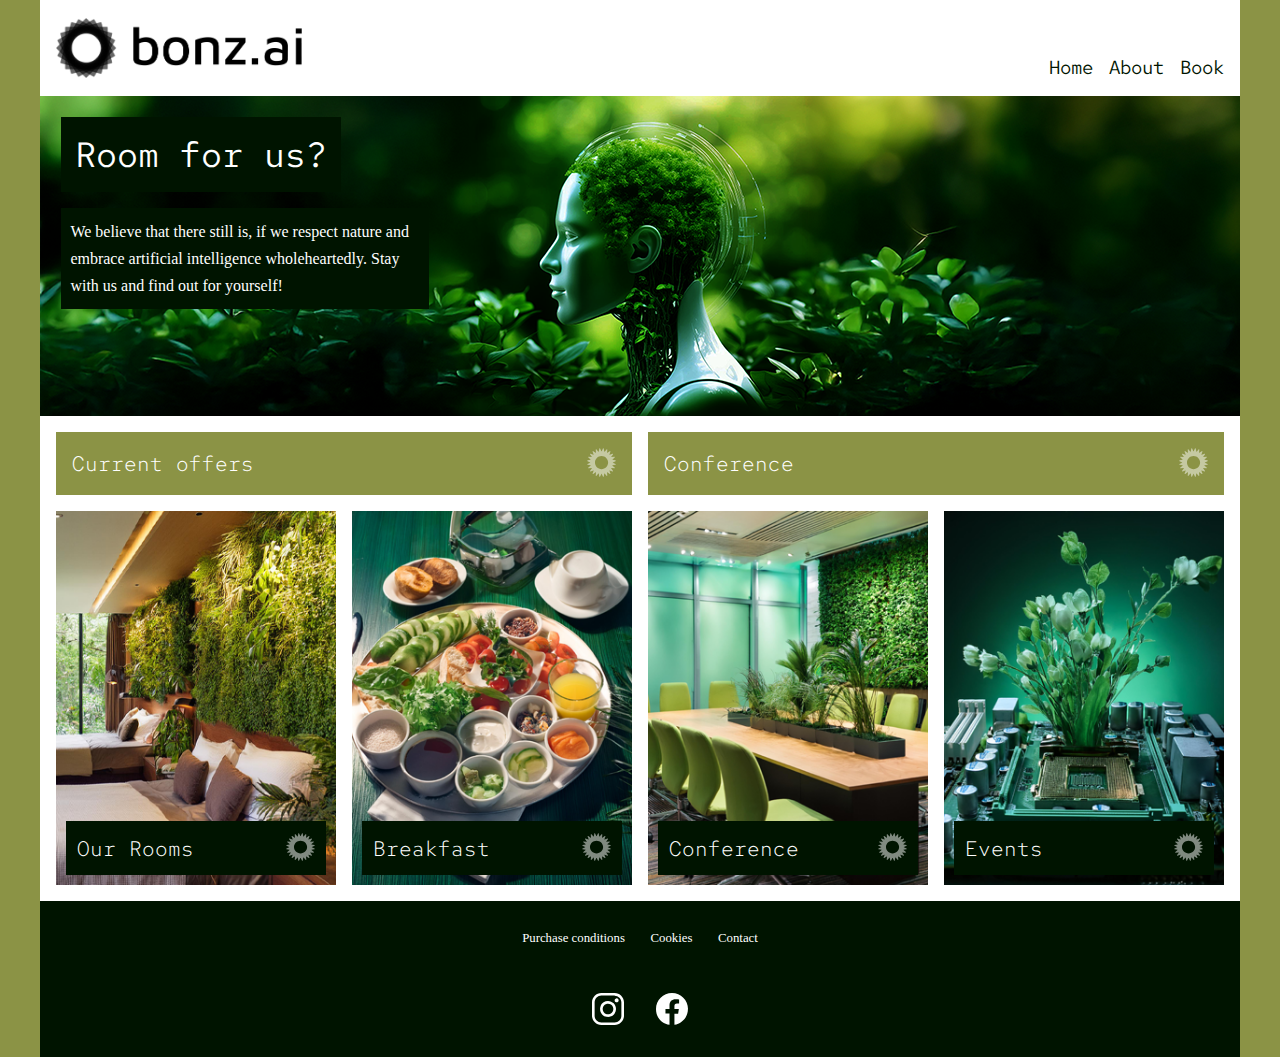
<file: index.html>
<!DOCTYPE html>
<html lang="en">
<head>
    <meta charset="UTF-8">
    <meta name="viewport" content="width=device-width, initial-scale=1.0">
    <link rel="preconnect" href="https://fonts.googleapis.com">
    <link rel="preconnect" href="https://fonts.gstatic.com" crossorigin>
    <link href="https://fonts.googleapis.com/css2?family=Londrina+Solid:wght@100;300;400;900&family=Raleway:ital,wght@0,100..900;1,100..900&family=Red+Hat+Mono:ital,wght@0,300..700;1,300..700&display=swap" rel="stylesheet">
    <link rel="stylesheet" href="style.css">
    <title>bonz.ai</title>
</head>

<body>
    
    <header class="header">
        <img src="assets/bonzLogo.png" alt="Bonzo.ai logo" class="header__logo">
        <nav class="header__nav">
            <ul class="header__list">
                <li class="header__item"><a href="index.html" class="header__link">Home</a></li>
                <li class="header__item"><a href="about.html" class="header__link">About</a></li>
                <li class="header__item"><a href="booking.html" class="header__link">Book</a></li>
            </ul>
        </nav>
    </header>
    
    <section class="banner">
        <img src="assets/mastermindwhole.png" alt="Abstract banner image" class="banner__image">
        <h1 class="banner__heading">Room for us?</h1>
        <p class="banner__text">We believe that there still is, if we respect nature and embrace artificial intelligence wholeheartedly. Stay with us and find out for yourself!</p>
    </section>
  
    <main class="main">

        <a href="booking.html" class="main__offer" >
            <p class="main__linktext">Current offers</p>
            <img src="assets/spin.svg" alt="logo element" class="main__wheelsymbol">
        </a>
        
        <a href="about.html" class="main__offer" >
            <p class="main__linktext">Conference</p>
            <img src="assets/spin.svg" alt="logo element" class="main__wheelsymbol">
        </a>
        
        <a href="booking.html" class="main__card">              
            <img src="assets/room.png" alt="Our rooms" class="main__img">
            <div class="main__overlay">
                <p class="main__linktext">Our Rooms</p>
                <img src="assets/spin.svg" alt="logo element" class="main__wheelsymbol">
            </div>
        </a>
        
        <a href="about.html" class="main__card">              
            <img src="assets/breakfast.png" alt="Our rooms" class="main__img">
            <div class="main__overlay">
                <p class="main__linktext">Breakfast</p>
                <img src="assets/spin.svg" alt="logo element" class="main__wheelsymbol">
            </div>
        </a>
        
        <a href="about.html" class="main__card">              
            <img src="assets/conference.png" alt="Our rooms" class="main__img">
            <div class="main__overlay">
                <p class="main__linktext">Conference</p>
                <img src="assets/spin.svg" alt="logo element" class="main__wheelsymbol">
            </div>
        </a>
        
        <a href="about.html" class="main__card">              
            <img src="assets/motherboard.png" alt="Our rooms" class="main__img">
            <div class="main__overlay">
                <p class="main__linktext">Events</p>
                <img src="assets/spin.svg" alt="logo element" class="main__wheelsymbol">
            </div>
        </a>
    
    </main>
    
    <footer class="footer">
        <div class="footer__links">  
            <p class="footer__link">Purchase conditions</p>
            <p class="footer__link">Cookies</p>
            <p class="footer__link">Contact</p>
        </div>
        <div class="footer__symbolscontainer">
            <img src="assets/instagram.svg" alt="instagram logo" class="footer__symbol">
            <img src="assets/facebook.svg" alt="facebook logo" class="footer__symbol">
        </div>    
    </footer>

</body>
</html>
</file>
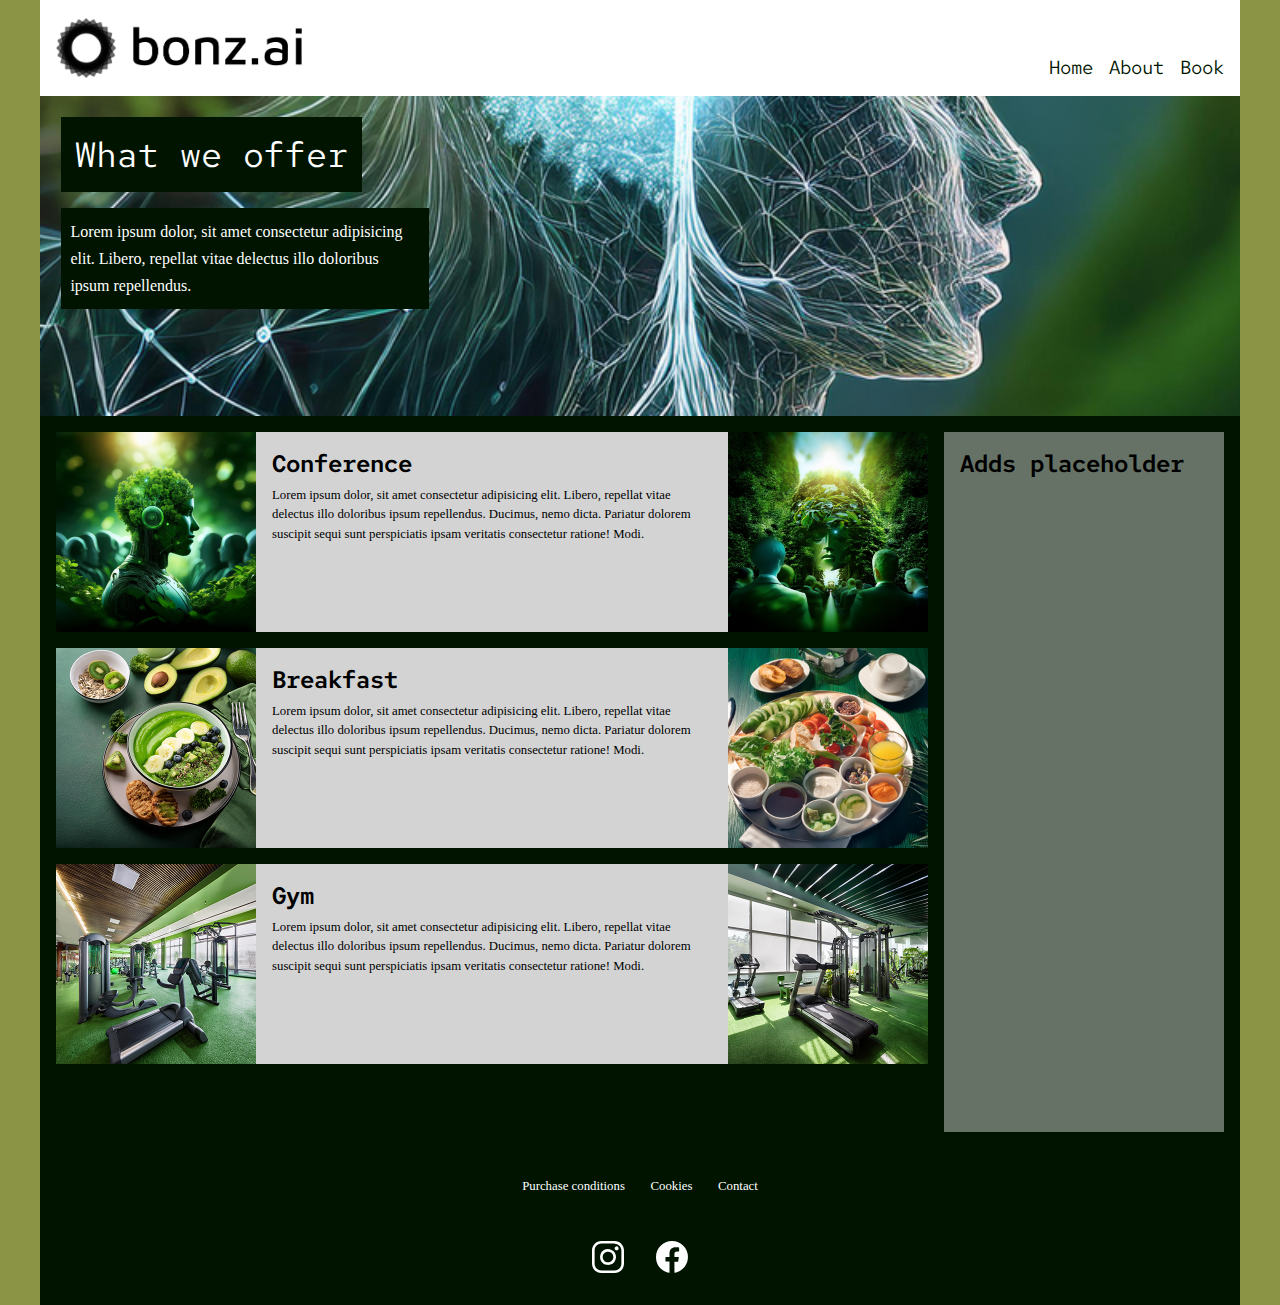
<file: about.html>
<!DOCTYPE html>
<html lang="en">
<head>
    <meta charset="UTF-8">
    <meta name="viewport" content="width=device-width, initial-scale=1.0">
    <link rel="preconnect" href="https://fonts.googleapis.com">
    <link rel="preconnect" href="https://fonts.gstatic.com" crossorigin>
    <link href="https://fonts.googleapis.com/css2?family=Londrina+Solid:wght@100;300;400;900&family=Raleway:ital,wght@0,100..900;1,100..900&family=Red+Hat+Mono:ital,wght@0,300..700;1,300..700&display=swap" rel="stylesheet">
    <link rel="stylesheet" href="style.css">
    <title>about</title>
</head>
<body>
    
    <header class="header">
        <img src="assets/bonzLogo.png" alt="Bonzo.ai logo" class="header__logo">
        <nav class="header__nav">
            <ul class="header__list">
                <li class="header__item"><a href="index.html" class="header__link">Home</a></li>
                <li class="header__item"><a href="about.html" class="header__link">About</a></li>
                <li class="header__item"><a href="booking.html" class="header__link">Book</a></li>
            </ul>
        </nav>
    </header>
    
    <section class="banner">
        <img src="assets/nodesandnature.png" alt="Abstract banner image" class="banner__image">
        <h1 class="banner__heading">What we offer</h1>
        <p class="banner__text">Lorem ipsum dolor, sit amet consectetur adipisicing elit. Libero, repellat vitae delectus illo doloribus ipsum repellendus. </p>
    </section>
    
    
    <section class="about">
       
        <article class="about__article">
            <img src="assets/conference1.png" alt="Room 1" class="about__image">
            <div class="about__infotext">    
                <h2 class="about__h2">Conference</h2>   
                <p class="about__p">Lorem ipsum dolor, sit amet consectetur adipisicing elit. Libero, repellat vitae delectus illo doloribus ipsum repellendus. Ducimus, nemo dicta. Pariatur dolorem suscipit sequi sunt perspiciatis ipsam veritatis consectetur ratione! Modi.</p>
            </div>
            <img src="assets/conference2.png" alt="Room 1" class="about__image about__imagevivibilitytoggle">     
        </article>

        <aside class="about__aside">
            <h2 class="about__h2">Adds placeholder</h2>
        </aside>
        
        <article class="about__article">
            <img src="assets/breakfast1.png" alt="Room 1" class="about__image">
            <div class="about__infotext">    
                <h2 class="about__h2">Breakfast</h2>   
                <p class="about__p">Lorem ipsum dolor, sit amet consectetur adipisicing elit. Libero, repellat vitae delectus illo doloribus ipsum repellendus. Ducimus, nemo dicta. Pariatur dolorem suscipit sequi sunt perspiciatis ipsam veritatis consectetur ratione! Modi.</p>    
            </div>
            <img src="assets/breakfast2.png" alt="Room 1" class="about__image about__imagevivibilitytoggle">   
        </article> 
        
        <article class="about__article">
            <img src="assets/gym1.png" alt="Room 1" class="about__image">
            <div class="about__infotext">    
                <h2 class="about__h2">Gym</h2>   
                <p class="about__p">Lorem ipsum dolor, sit amet consectetur adipisicing elit. Libero, repellat vitae delectus illo doloribus ipsum repellendus. Ducimus, nemo dicta. Pariatur dolorem suscipit sequi sunt perspiciatis ipsam veritatis consectetur ratione! Modi.</p>    
            </div>    
            <img src="assets/gym2.png" alt="Room 1" class="about__image about__imagevivibilitytoggle">   
        </article>
           
    </section>

    <footer class="footer">
        <div class="footer__links">  
            <p class="footer__link">Purchase conditions</p>
            <p class="footer__link">Cookies</p>
            <p class="footer__link">Contact</p>
        </div>
        <div class="footer__symbolscontainer">
            <img src="assets/instagram.svg" alt="instagram logo" class="footer__symbol">
            <img src="assets/facebook.svg" alt="facebook logo" class="footer__symbol">
        </div>    
    </footer>

</body>
</html>
</file>
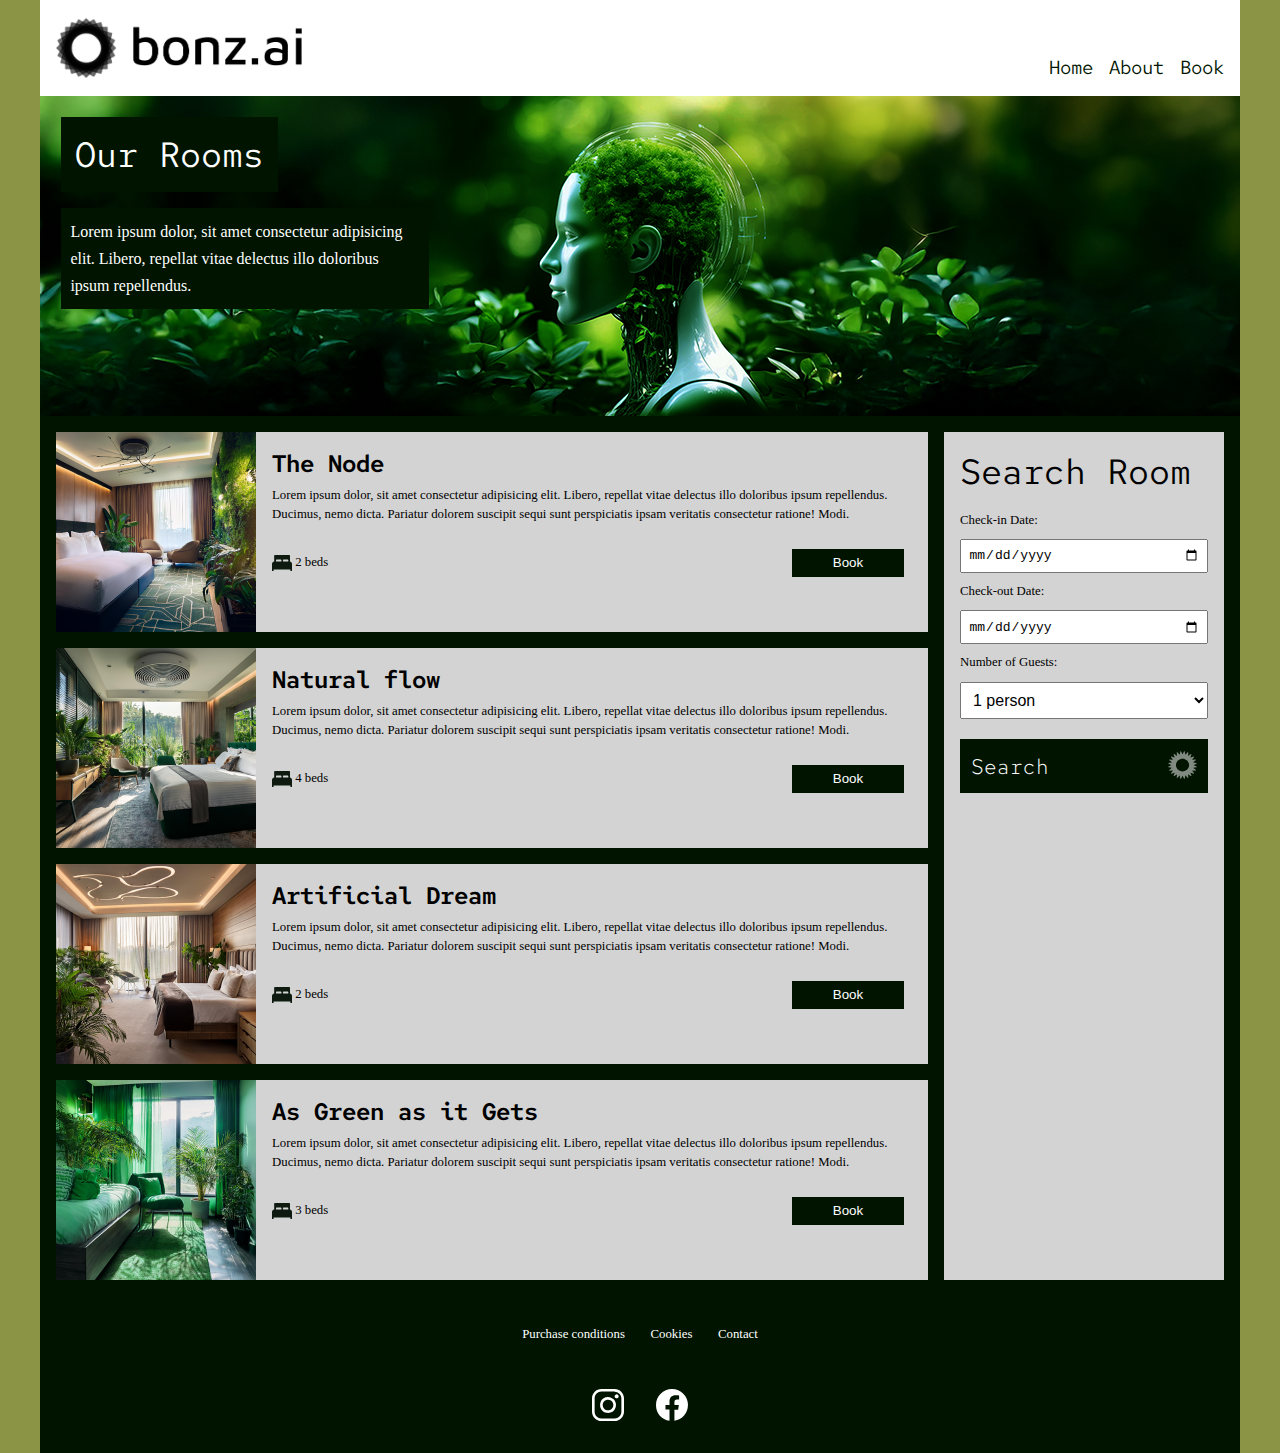
<file: booking.html>
<!DOCTYPE html>
<html lang="en">
<head>
    <meta charset="UTF-8">
    <meta name="viewport" content="width=device-width, initial-scale=1.0">
    <link rel="preconnect" href="https://fonts.googleapis.com">
    <link rel="preconnect" href="https://fonts.gstatic.com" crossorigin>
    <link href="https://fonts.googleapis.com/css2?family=Londrina+Solid:wght@100;300;400;900&family=Raleway:ital,wght@0,100..900;1,100..900&family=Red+Hat+Mono:ital,wght@0,300..700;1,300..700&display=swap" rel="stylesheet">
    <link rel="stylesheet" href="style.css">
    <title>Book</title>
</head>
<body>
    
    <header class="header">
        <img src="assets/bonzLogo.png" alt="Bonzo.ai logo" class="header__logo">
        <nav class="header__nav">
            <ul class="header__list">
                <li class="header__item"><a href="index.html" class="header__link">Home</a></li>
                <li class="header__item"><a href="about.html" class="header__link">About</a></li>
                <li class="header__item"><a href="booking.html" class="header__link">Book</a></li>
            </ul>
        </nav>
    </header>
    
    <section class="banner">
        <img src="assets/mastermindwhole.png" alt="Abstract banner image" class="banner__image">
        <h1 class="banner__heading">Our Rooms</h1>
        <p class="banner__text">Lorem ipsum dolor, sit amet consectetur adipisicing elit. Libero, repellat vitae delectus illo doloribus ipsum repellendus. </p>
    </section>
    
    <section class="about">
        
        <section class="booking booking--mobile">  
            <h1 class="booking__heading">Search Room</h1>
                <form action="searchresult.html" method="get" class="booking__form">
                    <label for="checkin" class="booking__label">Check-in Date:</label>
                    <input type="date" id="checkin" name="checkin" class="booking__input" required>
        
                    <label for="checkout" class="booking__label">Check-out Date:</label>
                    <input type="date" id="checkout" name="checkout" class="booking__input" required>
        
                    <label for="guests" class="booking__label">Number of Guests:</label>
                    <select id="guests" name="guests" class="booking__select" required>
                        <option value="1">1 person</option>
                        <option value="2">2 persons</option>
                        <option value="3">3 persons</option>
                        <option value="4">4 persons</option>
                    </select>
                    <a href="search.html" class="booking__searchbutton">
                        <p class="booking__linktext">Search</p>
                        <img src="assets/spin.svg" alt="logo element" class="booking__wheelsymbol">
                    </a>
                </form>         
        </section>
       
        <article class="about__article">
            <img src="assets/room1.png" alt="Room 1" class="about__image">
            <div class="about__infotext">    
                <h2 class="about__h2">The Node</h2>   
                <p class="about__p">Lorem ipsum dolor, sit amet consectetur adipisicing elit. Libero, repellat vitae delectus illo doloribus ipsum repellendus. Ducimus, nemo dicta. Pariatur dolorem suscipit sequi sunt perspiciatis ipsam veritatis consectetur ratione! Modi.</p>    
                <div class="about__bookrow">    
                    <div class="about__beds">
                        <img src="assets/bed.svg" alt="bed icon" class="about__bedicon">
                        <p class="about__p">2 beds</p>
                    </div>
                    <div class="about__book">    
                        <button class="about__bookbutton">Book</button>
                    </div>    
                </div>    
            </div>           
        </article>
        
        <section class="booking booking--desktop">  
            <h1 class="booking__heading">Search Room</h1>
                <form action="searchresult.html" method="get" class="booking__form">
                    <label for="checkin" class="booking__label">Check-in Date:</label>
                    <input type="date" id="checkin" name="checkin" class="booking__input" required>
        
                    <label for="checkout" class="booking__label">Check-out Date:</label>
                    <input type="date" id="checkout" name="checkout" class="booking__input" required>
        
                    <label for="guests" class="booking__label">Number of Guests:</label>
                    <select id="guests" name="guests" class="booking__select" required>
                        <option value="1">1 person</option>
                        <option value="2">2 persons</option>
                        <option value="3">3 persons</option>
                        <option value="4">4 persons</option>
                    </select>
                    <a href="search.html" class="booking__searchbutton">
                        <p class="booking__linktext">Search</p>
                        <img src="assets/spin.svg" alt="logo element" class="booking__wheelsymbol">
                    </a>
                </form>         
        </section>

        <article class="about__article">
            <img src="assets/room2.png" alt="Room 1" class="about__image">
            <div class="about__infotext">    
                <h2 class="about__h2">Natural flow</h2>   
                <p class="about__p">Lorem ipsum dolor, sit amet consectetur adipisicing elit. Libero, repellat vitae delectus illo doloribus ipsum repellendus. Ducimus, nemo dicta. Pariatur dolorem suscipit sequi sunt perspiciatis ipsam veritatis consectetur ratione! Modi.</p>    
                <div class="about__bookrow">    
                    <div class="about__beds">
                        <img src="assets/bed.svg" alt="bed icon" class="about__bedicon">
                        <p class="about__p">4 beds</p>
                    </div>
                    <div class="about__book">    
                        <button class="about__bookbutton">Book</button>
                    </div>    
                </div>    
            </div>   
        </article>

        <article class="about__article">
            <img src="assets/room3.png" alt="Room 1" class="about__image">
            <div class="about__infotext">    
                <h2 class="about__h2">Artificial Dream</h2>   
                <p class="about__p">Lorem ipsum dolor, sit amet consectetur adipisicing elit. Libero, repellat vitae delectus illo doloribus ipsum repellendus. Ducimus, nemo dicta. Pariatur dolorem suscipit sequi sunt perspiciatis ipsam veritatis consectetur ratione! Modi.</p>    
                <div class="about__bookrow">    
                    <div class="about__beds">
                        <img src="assets/bed.svg" alt="bed icon" class="about__bedicon">
                        <p class="about__p">2 beds</p>
                    </div>
                    <div class="about__book">    
                        <button class="about__bookbutton">Book</button>
                    </div>    
                </div>    
            </div>
        </article>

        <article class="about__article">
            <img src="assets/room4.png" alt="Room 1" class="about__image">
            <div class="about__infotext">    
                <h2 class="about__h2">As Green as it Gets</h2>   
                <p class="about__p">Lorem ipsum dolor, sit amet consectetur adipisicing elit. Libero, repellat vitae delectus illo doloribus ipsum repellendus. Ducimus, nemo dicta. Pariatur dolorem suscipit sequi sunt perspiciatis ipsam veritatis consectetur ratione! Modi.</p>    
                <div class="about__bookrow">    
                    <div class="about__beds">
                        <img src="assets/bed.svg" alt="bed icon" class="about__bedicon">
                        <p class="about__p">3 beds</p>
                    </div>
                    <div class="about__book">    
                        <button class="about__bookbutton">Book</button>
                    </div>   
                </div>    
            </div>
        </article>   
    
    </section>
    
    <footer class="footer">
        <div class="footer__links">  
            <p class="footer__link">Purchase conditions</p>
            <p class="footer__link">Cookies</p>
            <p class="footer__link">Contact</p>
        </div>
        <div class="footer__symbolscontainer">
            <img src="assets/instagram.svg" alt="instagram logo" class="footer__symbol">
            <img src="assets/facebook.svg" alt="facebook logo" class="footer__symbol">
        </div>    
    </footer>

</body>
</html>
</file>
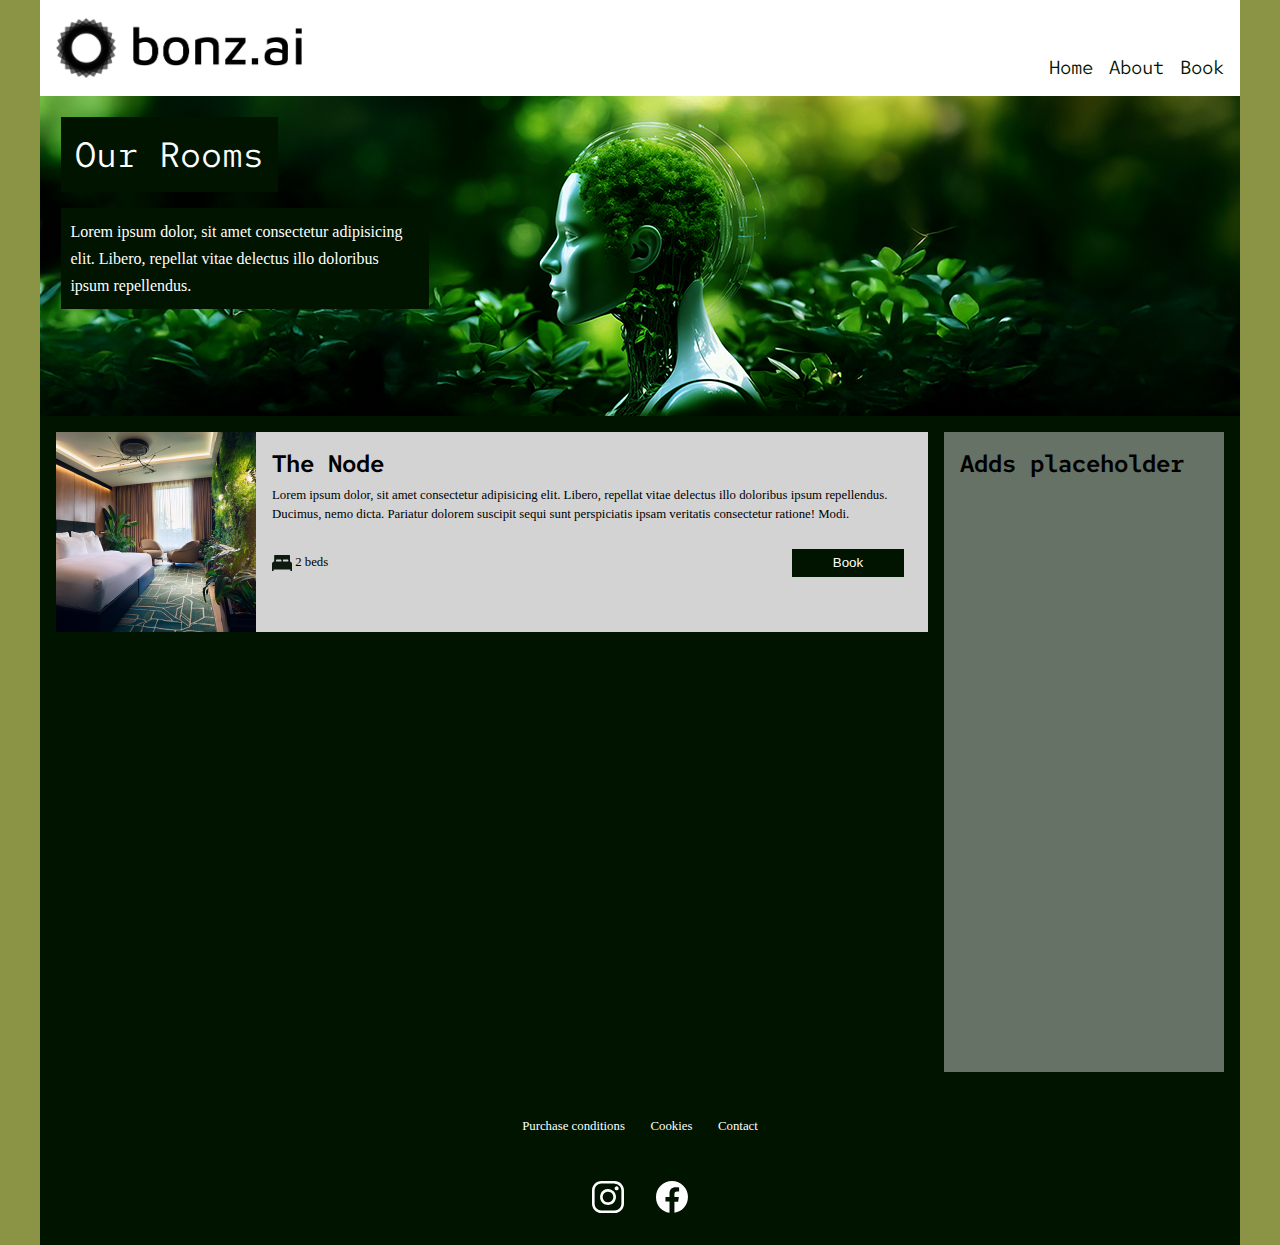
<file: search.html>
<!DOCTYPE html>
<html lang="en">
<head>
    <meta charset="UTF-8">
    <meta name="viewport" content="width=device-width, initial-scale=1.0">
    <link rel="preconnect" href="https://fonts.googleapis.com">
    <link rel="preconnect" href="https://fonts.gstatic.com" crossorigin>
    <link href="https://fonts.googleapis.com/css2?family=Londrina+Solid:wght@100;300;400;900&family=Raleway:ital,wght@0,100..900;1,100..900&family=Red+Hat+Mono:ital,wght@0,300..700;1,300..700&display=swap" rel="stylesheet">
    <link rel="stylesheet" href="style.css">
    <title>Search result</title>
</head>
<body>
    
    <header class="header">
        <img src="assets/bonzLogo.png" alt="Bonzo.ai logo" class="header__logo">
        <nav class="header__nav">
            <ul class="header__list">
                <li class="header__item"><a href="index.html" class="header__link">Home</a></li>
                <li class="header__item"><a href="about.html" class="header__link">About</a></li>
                <li class="header__item"><a href="booking.html" class="header__link">Book</a></li>
            </ul>
        </nav>
    </header>
    
    <section class="banner">
        <img src="assets/mastermindwhole.png" alt="Abstract banner image" class="banner__image">
        <h1 class="banner__heading">Our Rooms</h1>
        <p class="banner__text">Lorem ipsum dolor, sit amet consectetur adipisicing elit. Libero, repellat vitae delectus illo doloribus ipsum repellendus. </p>
    </section>
    
    <section class="about">
        <article class="about__article">
            <img src="assets/room1.png" alt="Room 1" class="about__image">
            <div class="about__infotext">    
                <h2 class="about__h2">The Node</h2>   
                <p class="about__p">Lorem ipsum dolor, sit amet consectetur adipisicing elit. Libero, repellat vitae delectus illo doloribus ipsum repellendus. Ducimus, nemo dicta. Pariatur dolorem suscipit sequi sunt perspiciatis ipsam veritatis consectetur ratione! Modi.</p>    
                <div class="about__bookrow">    
                    <div class="about__beds">
                        <img src="assets/bed.svg" alt="bed icon" class="about__bedicon">
                        <p class="about__p">2 beds</p>
                    </div>
                    <div class="about__book">    
                        <button class="about__bookbutton">Book</button>
                    </div>    
                </div>    
            </div>           
        </article>
        
        <aside class="about__aside">
            <h2 class="about__h2">Adds placeholder</h2>
        </aside>
        
    </section>
    
    <footer class="footer">
        <div class="footer__links">  
            <p class="footer__link">Purchase conditions</p>
            <p class="footer__link">Cookies</p>
            <p class="footer__link">Contact</p>
        </div>
        <div class="footer__symbolscontainer">
            <img src="assets/instagram.svg" alt="instagram logo" class="footer__symbol">
            <img src="assets/facebook.svg" alt="facebook logo" class="footer__symbol">
        </div>    
    </footer>

</body>
</html>
</file>
<file: style.css>
* {
    margin: 0;
    padding: 0;
    box-sizing: border-box;
}

h1 {
    font-family: 'Red Hat Mono';
    font-weight: 400;
    font-size: 2.2em;
}

h2, h3, h4 {
    font-family: 'Red Hat Mono';
    font-weight: 400;
}

p {
    font-family: verdana;
    font-size: 0.8em;
    line-height: 1.5em;
}

:root {
    --main-color: rgb(0, 20, 0, 1);
    --main-color-transp: rgb(0, 20, 0, 0.6);
    --secondary-color: rgb(139, 147, 69, 1)
}

body {
    display: flex;
    flex-direction: column;
    max-width: 1200px;
    margin: 0 auto;
    background-color: var(--secondary-color);
}

/* Header styles */

.header {
    display: flex;
    justify-content: space-between;
    align-items: center;
    background-color: white;
    height: 6em;
    padding: 1em;
    font-family: 'Red Hat Mono';
}

.header__logo {
    width: 250px;
    height: auto;
}

.header__nav {
    align-self: flex-end;
}

.header__list {
    display: flex;
    gap: 1em;
    list-style: none;
}

.header__item {
    font-size: 1.2em;
    cursor: pointer;
}

.header__link {
    text-decoration: none;
    color: var(--main-color);
}

.header__link:hover {
    color: var(--secondary-color)
}

@media (max-width: 500px) {
    
    .header {
        flex-direction: column;
        height: 7em;
    }
    
    .header__logo {
        width: 220px;
        height: auto;
    }

    .header__nav {
        align-self: center;
        margin-top: 0.5em;
    }

    .header__item {
        font-size: 1.1em;
    }
    
}

/* Banner styles */

.banner {
    position: relative;
    display: flex;
    justify-content: center;
    align-items: center;
    overflow: hidden;
    height: 20em;
}

.banner__image {
    width: 100%;
    height: 100%;
    object-fit: cover;
    object-position: center;
}

.banner__heading {
    position: absolute;
    padding: 0.4em;
    top: 0.6em;
    left: 0.6em;
    right: auto;
    background-color: var(--main-color);
    color: white;
    max-width: 9em;
}

.banner__text {
    position: absolute;
    padding: 0.6em;
    top: 7em;
    left: 1.3em;
    right: auto;
    font-size: 1em;
    line-height: 1.7em;
    color: white;
    background-color: var(--main-color);
    max-width: 23em;
}

@media (max-width: 850px) {
    .banner__text {
        background-color: var(--main-color-transp);
        top: 10em;
    }
}


/* Master, for index.html only */

.master {
    display: flex;
    justify-content: space-between;
    max-height: 30em;
    background-color: var(--main-color);
    color: white;    
}

.master__text {
    display: flex;
    flex-direction: column;
    margin: 2em 6em 2em 2em;
    width: 60%;
}

.master__h1 {
    font-family: 'Red Hat Mono';
    font-weight: 400;
    font-size: 2.2em;
}

.master__p {
    font-family: verdana;
    line-height: 2;
}

.master__imagecontainer {
    width: 40%;
}

.master__image {
    width: 100%;
    overflow: hidden;
}

.master__book {
    display: flex;
    justify-content: space-between;
    margin: 1em 0em 1em 0em;
    padding: 1em;
    text-decoration: none;
    background-color: white;
    color: black;
}

.master__wheelsymbol {
    height: 2.3em;
    opacity: 0.5;
    transition: transform 1s ease, opacity 1s ease;
}

.master__book:hover .master__wheelsymbol {
    transform: rotate(90deg);
    opacity: 1;
}

@media (max-width: 850px) {
    .master__book {
        display: none;
    }
}

/* Main, for index only */

.main {
    width: 100%;
    display: grid;
    grid-template-columns: repeat(4, 1fr);
    gap: 1em;
    background-color: white;
    padding: 1em;
}

.main__offer {
    display: flex;
    justify-content: space-between;
    grid-column: span 2;
    padding: 1em;
    background-color: var(--secondary-color);
    color: white;
    text-decoration: none;
}

.main__linktext {
    font-family: 'Red Hat Mono';
    font-size: 1.3em;
    font-weight: 200;
    color: white;
    text-decoration: none;
}

.main__card {
    position: relative;
}

.main__img {
    width: 100%;
    height: auto;
    display: block;
}

.main__overlay {
    display: flex;
    justify-content: space-between;
    position: absolute;
    padding: 0.7em;
    bottom: 0.6em;
    left: 0.6em;
    right: 0.6em;
    background-color: var(--main-color);
}

.main__wheelsymbol {
    height: 1.8em;
    opacity: 0.5;
    transition: transform 1s ease, opacity 1s ease;
}

.main__offer:hover .main__wheelsymbol {
    transform: rotate(90deg);
    opacity: 1;
}

.main__overlay:hover .main__wheelsymbol {
    transform: rotate(90deg);
    opacity: 1;
}

@media (max-width: 850px) {
    
    .main {
        grid-template-columns: repeat(2, 1fr);
    }
}

@media (max-width: 460px) {
    
    .main {
        grid-template-columns: 1fr;
    }

    .main__offer {
        grid-column: span 1;
    }
}

/* About, for about.html and booking.html */

.about {
    display: grid;
    grid-template-columns: repeat(4, 1fr);
    gap: 1em;
    gap: 1em;
    padding: 1em;
    background-color: var(--main-color)
}

.about__article {
    grid-column: span 3;
    display: flex;
    min-height: 8em;
    background-color: lightgrey;
}

.about__image {
    width: 30%;
    height: auto;
    max-width: 200px;
    object-fit: cover;
}

.about__infotext {
    margin: 1em;
}

.about__h2 {
    margin-bottom: 0.3em;
    font-weight: 600;
}

.about__bookrow {
    display: flex;
    justify-content: space-between;
    margin-top: 1em;
}

.about__beds {
    display: flex;
    align-items: center;
}

.about__bedicon {
    margin-right: 0.2em;
    width: 20px;
    height: auto;
}

.about__book {
    display: flex;
    flex-direction: column;
    justify-content: flex-end;
    margin: 0.5em;
    min-width: 7em;
}

.about__bookbutton {
    background-color: var(--main-color);
    color: white;
    padding: 0.5em;
    border: none;
    cursor: pointer;
}

.about__bookbutton:hover {
    background-color: var(--secondary-color);
}

.about__aside {
    grid-column: span 1;
    grid-row: span 4;
    min-height: 40em;
    background-color: rgba(255, 255, 255, 0.4);
    padding: 1em;
}

@media (max-width: 850px) {
    .about {
        grid-template-columns: repeat(2, 1fr);
    }
    .about__article {
        grid-column: span 2;
    }
    .about__aside {
        display: none;
    }
    .about__imagevivibilitytoggle {
        display: none;
    }
}

/* Booking for booking.html */

.booking {
    grid-column: span 1;
    grid-row: span 4;
    padding: 1em;
    width: 100%;
    background-color: lightgrey;
}

.booking--mobile {
    grid-column: span 2;
    width: 100%;
}

.booking--mobile {
    display: none;
}

.booking__heading {
    margin-bottom: 0.5em;
}

.booking__form {
    display: flex;
    flex-direction: column;
    gap: 0.7em;
}

.booking__label {
    font-family: verdana;
    font-size: 0.8em;
}

.booking__input,
.booking__select {
    padding: 0.5em;
    font-size: 1em;
    width: 100%;
}

.booking__searchbutton {
    display: flex;
    justify-content: space-between;
    padding: 0.7em;
    bottom: 0.6em;
    left: 0.6em;
    right: 0.6em;
    margin-top: 0.6em;
    background-color: var(--main-color);
    cursor: pointer;
    text-decoration: none;
}

.booking__linktext {
    font-family: 'Red Hat Mono';
    font-size: 1.3em;
    font-weight: 200;
    color: white;
    text-decoration: none;
}

.booking__wheelsymbol {
    height: 1.8em;
    opacity: 0.5;
    transition: transform 1s ease, opacity 1s ease;
}

.booking__searchbutton:hover .booking__wheelsymbol {
    transform: rotate(90deg);
    opacity: 1;
}

@media (max-width: 850px) {
    
    .booking--mobile {
        display: block;
    }

    .booking--desktop {
        display: none;
    }

}



/* Footer */

.footer {
    display: flex;
    flex-direction: column;
    justify-content: center;
    background-color: var(--main-color);
}

.footer__links {
    display: flex;
    justify-content: center;
    margin: 1em;
}

.footer__link {
    color: white;
    margin: 1em;
}

.footer__symbolscontainer {
    display: flex;
    justify-content: center;
    margin-bottom: 1em;
}

.footer__symbol {
    max-width: 2em;
    max-height: auto;
    margin: 1em;
}
</file>
